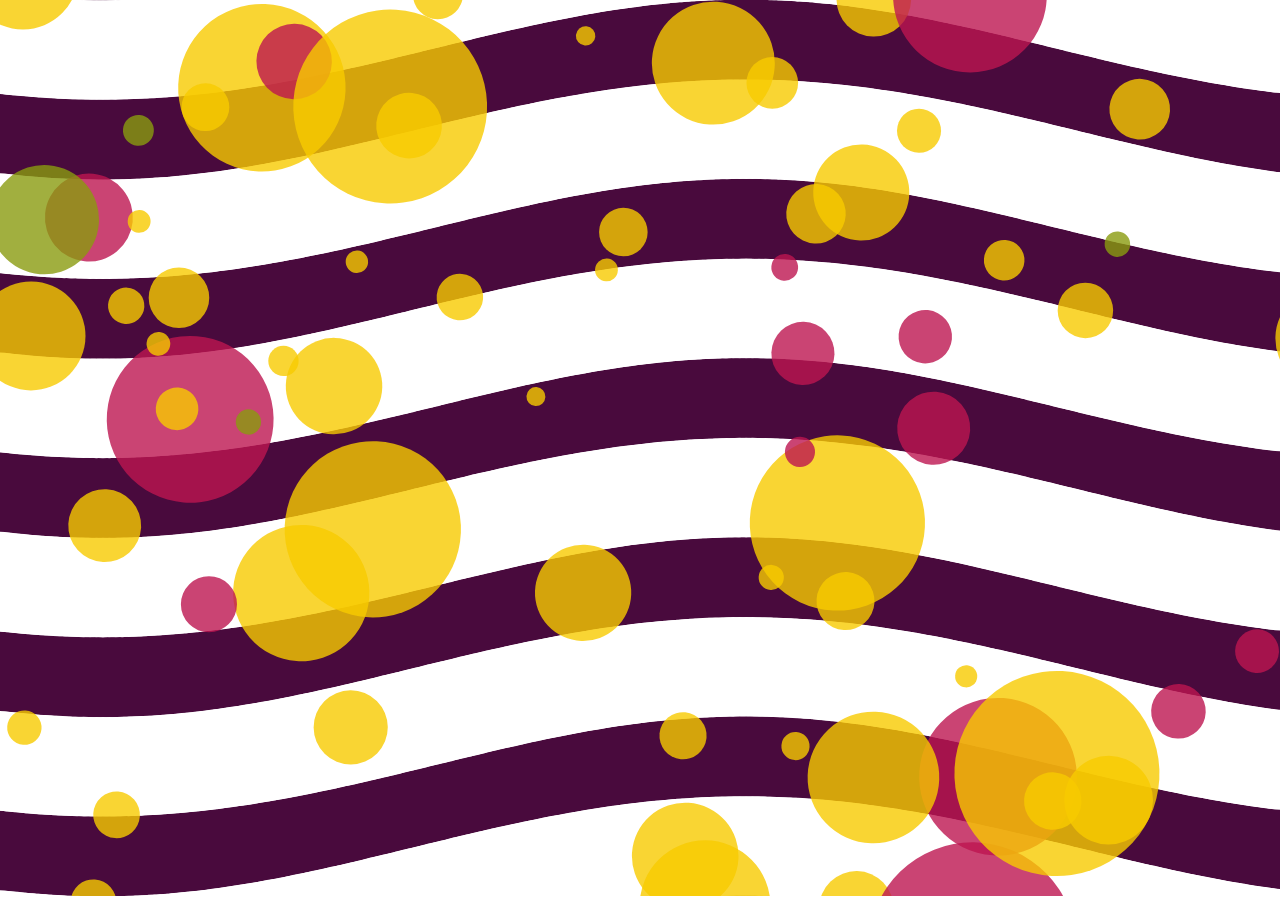
<file: background.html>
<!DOCTYPE html>
<html lang="en">
<head>
<meta charset="utf-8">
<meta http-equiv="X-UA-Compatible" content="IE=edge,chrome=1">
<title>bubbles</title>
<style >
	html,
	body {
		padding: 0;
		margin: 0;
	}
</style>
</head>
<body>
<script src="js/ajaxhelp.js"></script>
<script src="js/background.js"></script>
</body>
</html>
</file>
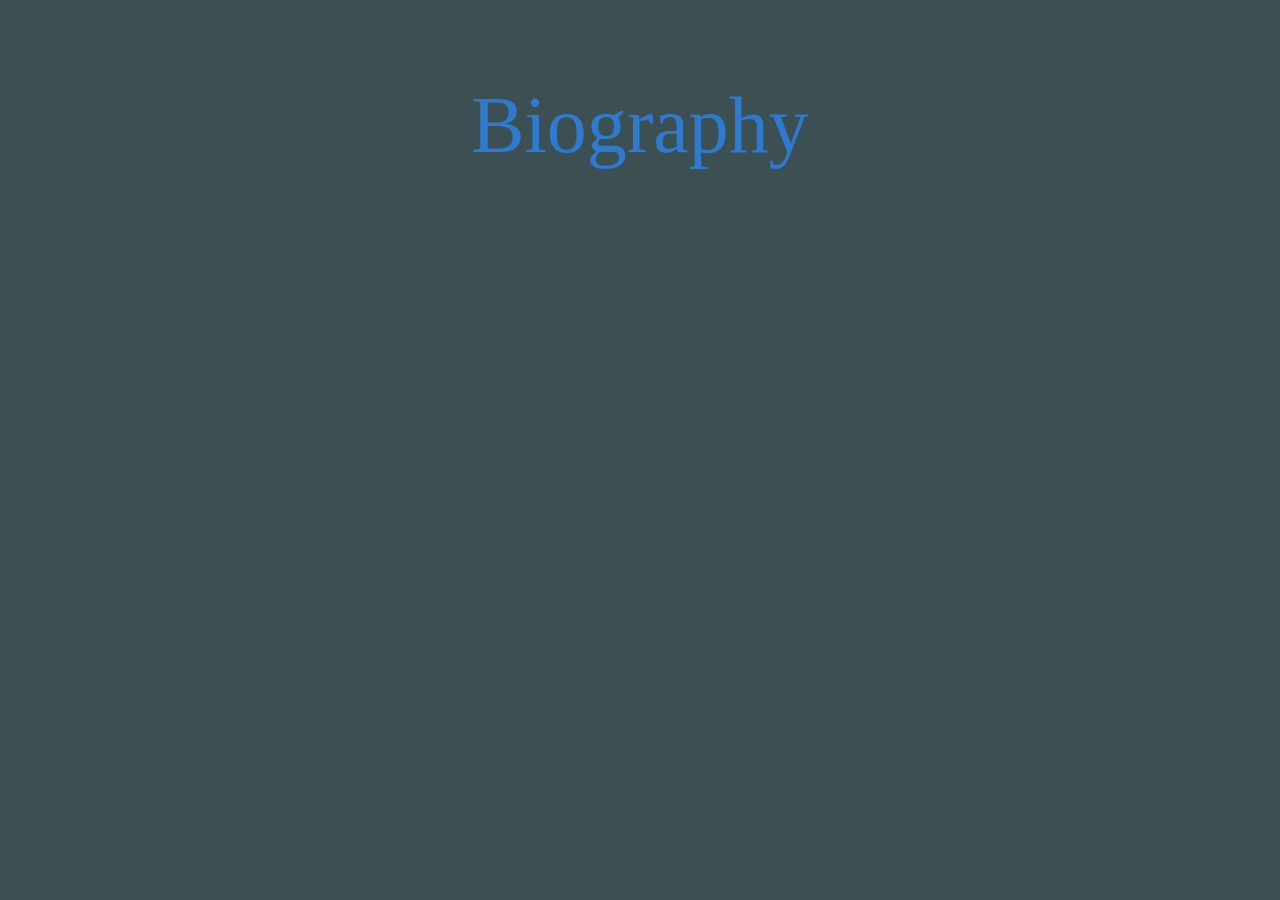
<file: info.html>
<!DOCTYPE html>
<html lang="en">
<head>
    <meta charset="utf-8">
    <meta http-equiv="X-UA-Compatible" content="IE=edge,chrome=1">
    <title>Yoosan | Projects</title>
    <link rel="stylesheet" href="css/index.css">
    <link rel="stylesheet" href="css/grid.css">
</head>

<body>
<div class="info">
    <p> Biography </p>
</div>

</body>
</html>
</file>
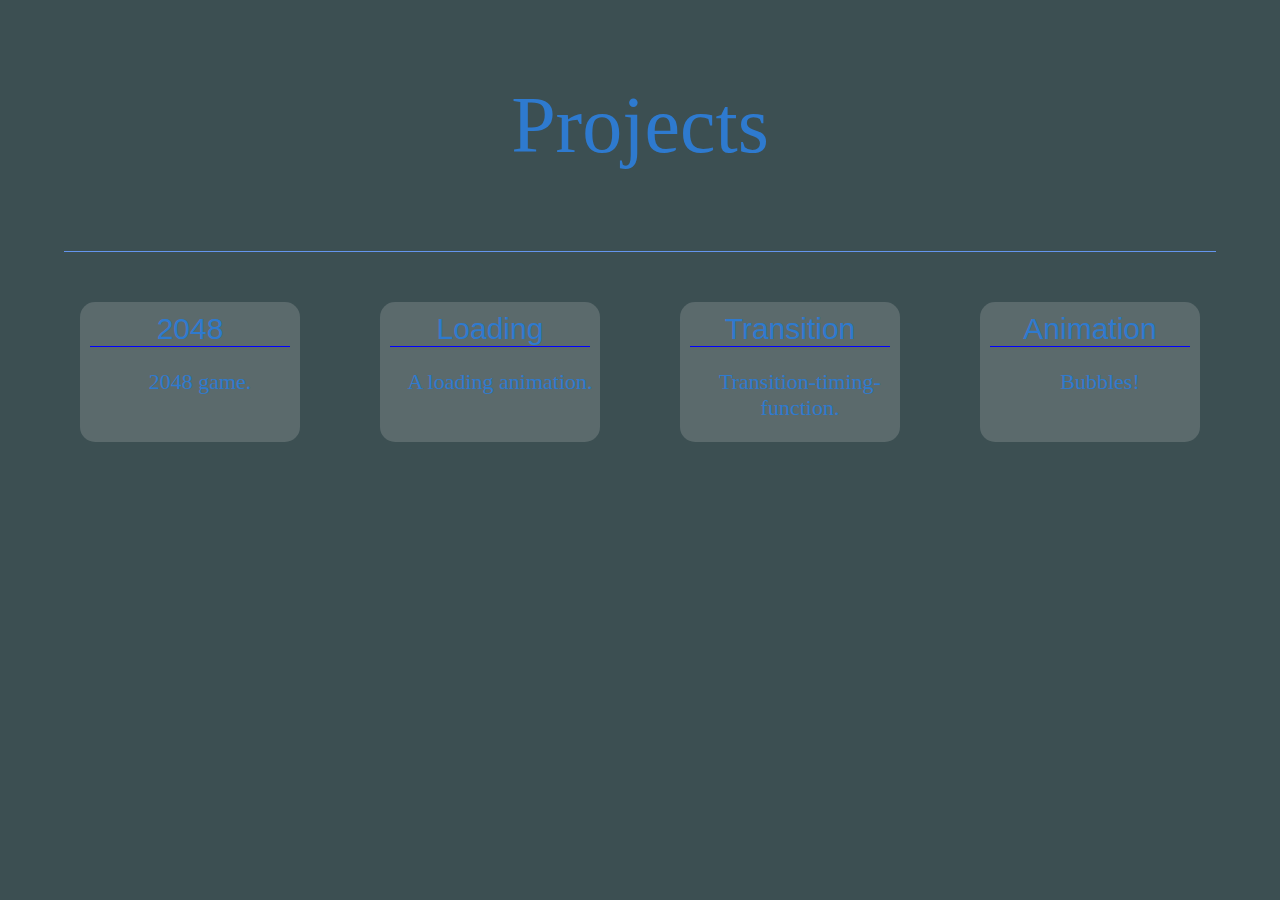
<file: misc.html>
<!DOCTYPE html>
<html lang="en">
<head>
    <meta charset="utf-8">
    <meta http-equiv="X-UA-Compatible" content="IE=edge,chrome=1">
    <title>Yoosan | Projects</title>
    <link rel="stylesheet" href="css/index.css">
    <link rel="stylesheet" href="css/grid.css">
</head>

<body>
<div class="info">
    <p> Projects </p>
</div>
<hr class="divider">
<div class="container-12">
    <div class="grid-3">
        <div class="project" id="2048">
            <div class="title">
                <a href="2048.html"> 2048 </a>
            </div>
            <hr id="boxhr">
            <p id="boxpage">2048 game.</p>
        </div>
    </div>
    <div class="grid-3">
        <div class="project" id="loading">
            <div class="title">
                <a href="demo.html"> Loading </a>
            </div>
            <hr id="boxhr">
            <p id="boxpage">A loading animation.</p>
        </div>
    </div>
    <div class="grid-3">
        <div class="project" id="other">
            <div class="title">
                <a href="transition.html"> Transition</a>
            </div>
            <hr id="boxhr">
            <p id="boxpage">Transition-timing-function.</p>
        </div>
    </div>
    <div class="grid-3">
        <div class="project" id="other">
            <div class="title">
                <a href="background.html"> Animation </a>
            </div>
            <hr id="boxhr">
            <p id="boxpage">Bubbles!</p>
        </div>
    </div>
</div>
</body>
</html>
</file>
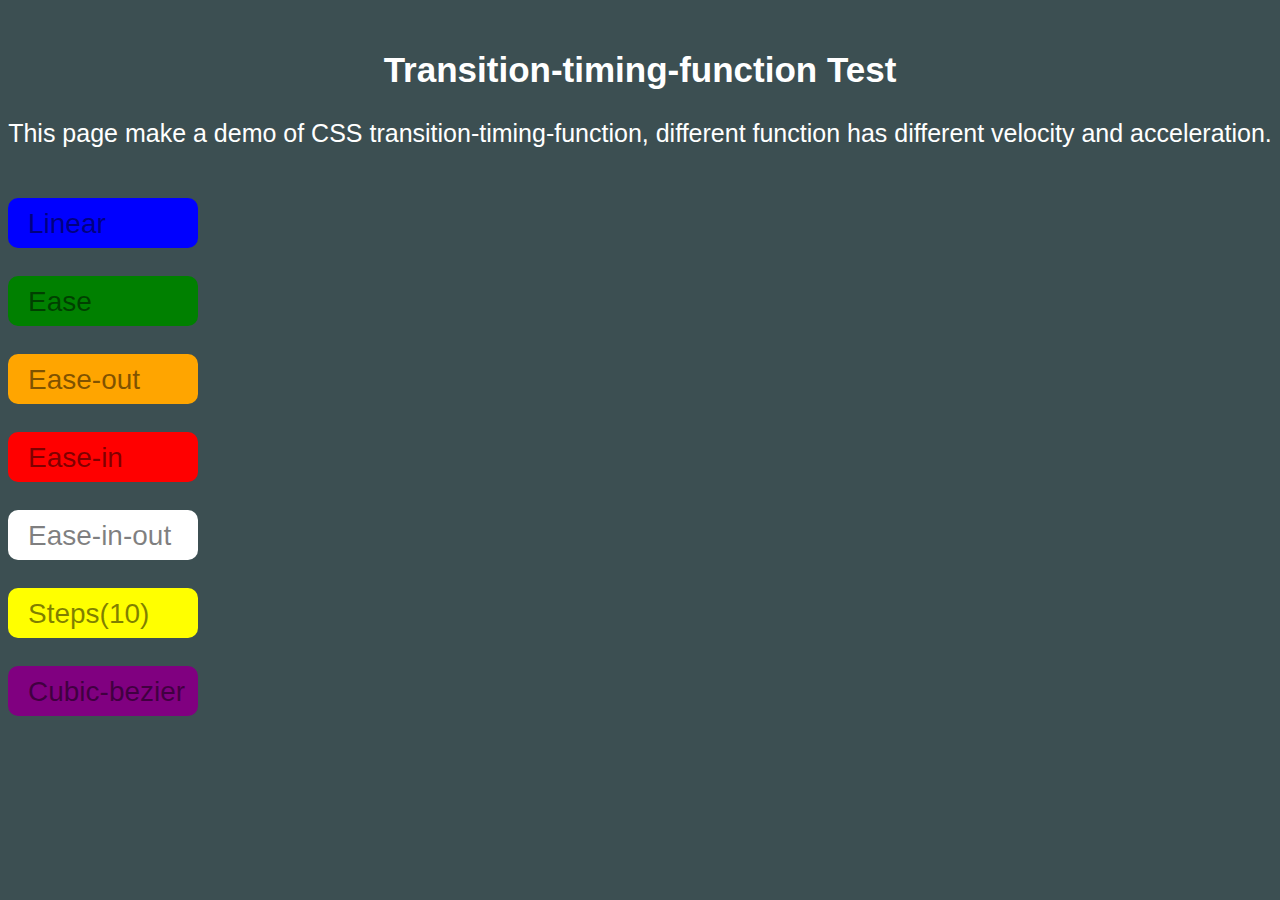
<file: transition.html>
<!--Create by yoosan(Cliviazhou).-->
<!DOCTYPE html>
<html>
<head>
    <meta charset="utf-8">
    <title>Transition-timing-function Demo</title>
    <link rel="stylesheet" href="css/transition.css">
</head>
<body>
<header>
    <h2>Transition-timing-function Test</h2>
    <p>This page make a demo of CSS transition-timing-function, different function has different velocity and
        acceleration.</p>
</header>
<div id="wrapper" tabindex="0">
    <div id="timing1"><p>Linear</p></div>
    <div id="timing2"><p>Ease</p></div>
    <div id="timing3"><p>Ease-out</p></div>
    <div id="timing4"><p>Ease-in</p></div>
    <div id="timing5"><p>Ease-in-out</p></div>
    <div id="timing6"><p>Steps(10)</p></div>
    <div id="timing7"><p>Cubic-bezier</p></div>
</div>
</body>
</html>
</file>
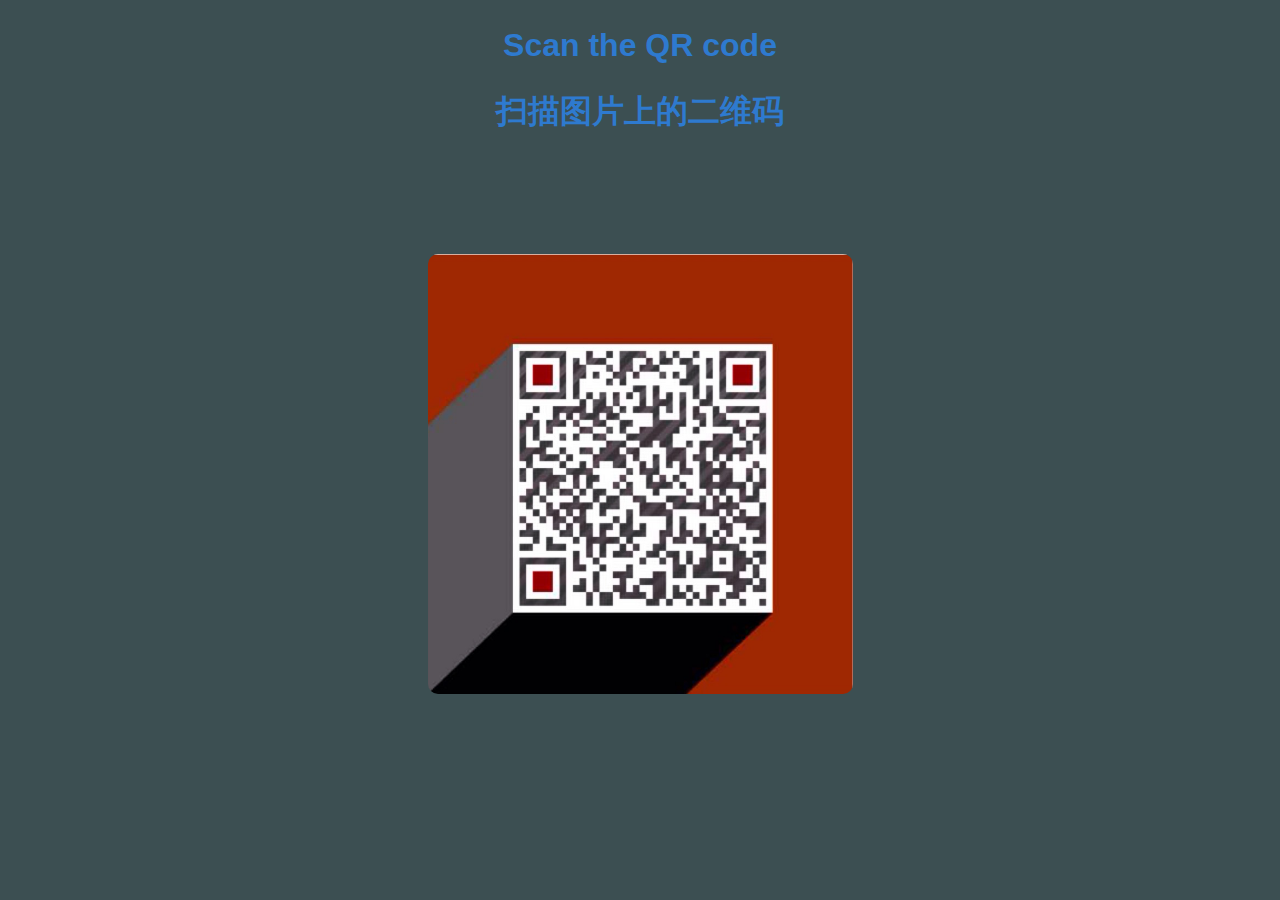
<file: wechat.html>
<!DOCTYPE html>
<html lang="en">
<head>
    <meta charset="utf-8"/>
    <meta name="viewport" content="width=device-width, initial-scale=1.0"/>
    <link rel="stylesheet" href="css/index.css">
    <link rel="stylesheet" href="css/font-awesome.min.css">
    <link rel="stylesheet" href="css/grid.css">
</head>
<body>
<header>
    <h2>Scan the QR code</h2>
    <h2>扫描图片上的二维码</h2>
</header>
<div id="picBox">
    <img src="static/wechatCode.png" alt="Wechat QR Code">
</div>
</body>
</html>
</file>
<file: css/index.css>
body{
  margin: 0;
  background-color: rgba(17, 40, 44, 0.82);
}

a{
  text-decoration: none;
  color: #2e7acf;
}
a:hover{
  color: #fff;
}

header{
  margin-bottom: 120px;
}

ul{
  list-style: none;
  margin: 0;
  padding: 0;
}

nav{
  position: absolute;
  top:30px;
  right: 100px;
  width: 60px;
}

nav ul{
  background-color: rgba(215,215,215,0.2);
  border-radius: 5px;
  display: inline-table;
  position: relative;
}
nav li{
  float: left;
}

nav a{
  color: #6daeb0;
  display: block;
  height: 45px;
  line-height: 45px;
  text-align: center;
  width: 60px;
}
nav a:hover{
  color: #fff;
}
nav ul li ul{
  background-color: #6daeb0;
  margin-top: 20px;
  padding: 5px 0;
  position: absolute;
  display: none;
}
nav ul li ul:focus{
  display: block;
}
nav ul li ul:before{
  background-color: #6daeb0;
  content: "";
  height: 8px;
  left: 50%;
  margin: -4px 0 0 -4px;
  position: absolute;
  top: 0;
  transform: rotate(45deg);
  -webkit-transform: rotate(45deg);
  -ms-transform: rotate(45deg);
  -moz-transform: rotate(45deg);
  width: 8px;
}

nav ul li ul li{
  float: none;
}
nav ul li ul li a{
  color: #fff;
}
nav ul li ul li a:hover{
  background-color: #5d9799;
}

div {
  text-align: center;
}

div p{
  text-decoration: none;
  font-family: verdana;
  font-size: 5em;
  color: #2e7acf;
  z-index: -2px;
}
div p a {
  text-decoration: none;
  color: #2e7acf;
  text-indent: none;
}
hr{
  border: 0px;
  background-color: #6495ed;
  height: 1px;
  margin: 0 5% 0 5%;
}

section #infoSummary{
  display: block;
  margin: 0 auto;
  border: none;
  height: 180px;
  position: relative;
  z-index: 10;
}

section #viewMe{
  border: none;
  height: 180px;
  text-align: center;
  padding-top: 50px;
}

section #viewMe .box{
    width: 120px;
    height: 120px;
    margin: 0 auto;
    line-height: 120px;
    text-align: center;
    color: #2e7acf;
    border: 1px solid #2e7acf;
    -webkit-border-radius: 50%;
    -webkit-background-clip: padding-box;
    -moz-border-radius: 50%;
    -moz-background-clip: padding;
    border-radius: 50%;
    background-clip: padding-box;
    font-size: 32px;
    -webkit-transition: all 250ms ease-in-out;
    -moz-transition: all 250ms ease-in-out;
    -o-transition: all 250ms ease-in-out;
    transition: all 250ms ease-in-out;
    -webkit-transform: rotate(0);
    -moz-transform: rotate(0);
    -o-transform: rotate(0);
    -ms-transform: rotate(0);
    transform: rotate(0);
}
section #viewMe .box:hover{
    background: #2e7acf;
    color: #ffffff;
    -webkit-transform: rotate(360deg);
    -moz-transform: rotate(360deg);
    -o-transform: rotate(360deg);
    -ms-transform: rotate(360deg);
    transform: rotate(360deg);
}
section #viewMe .box a{
  text-decoration: none;
}

.project{
  position: relative;
  margin: 50px auto;
  width: 220px;
  height: 140px;
  background-color: rgba(215,215,215,0.2);
  border-radius: 15px;
}

.project p{
  position: relative;
  text-align: center;
  left: 10px;
  font-family: Verdana;
  font-size: 22px;
  color: #2e7acf;
}

.title{
  padding-top: 10px;
  margin: 0 auto;
  text-align: center;
}
.title a{
  font-size: 30px;
}
#boxhr{
  margin-left: 10px;
  margin-right: 10px;
  border: 0;
  height: 1px;
  background-color: blue; 
}

header h2{
  text-align: center;
  text-decoration: none;
  color: #2e7acf;
  font-size: 32px;
}
#picBox{
  text-align: center;
}
img{
  width: 425px;
  height: 440px;
  border-radius: 10px;
}
</file>
<file: css/grid.css>
/*********************************************************************************************

Project : rwdgrid - responsive grid system for your next project
URI: http://rwdgrid.com/
Version: 1.0
Author: Vineeth G S 
Author URI: http://www.gsvineeth.com
Github URI: https://github.com/gsvineeth/rwdgrid/

**********************************************************************************************

1.  Normalize.css            
2.  Grid 1200px 
3.  Grid 960px
4.  Grid 720px
5.  Grid lt 720px/ Mobile 
6.  Responsive Image


**********************************************************************************************/


/********************************************************************************************* 
1. normalize.css v2.0.1 | MIT License | git.io/normalize
*********************************************************************************************/   

/* ==========================================================================
   HTML5 display definitions
   ========================================================================== */

/**
 * Correct `block` display not defined in IE 8/9.
 */

article,
aside,
details,
figcaption,
figure,
footer,
header,
hgroup,
nav,
section,
summary {
    display: block;
}

/**
 * Correct `inline-block` display not defined in IE 8/9.
 */

audio,
canvas,
video {
    display: inline-block;
}

/**
 * Prevent modern browsers from displaying `audio` without controls.
 * Remove excess height in iOS 5 devices.
 */

audio:not([controls]) {
    display: none;
    height: 0;
}

/**
 * Address styling not present in IE 8/9.
 */

[hidden] {
    display: none;
}

/* ==========================================================================
   Base
   ========================================================================== */

/**
 * 1. Set default font family to sans-serif.
 * 2. Prevent iOS text size adjust after orientation change, without disabling
 *    user zoom.
 */

html {
    font-family: sans-serif; /* 1 */
    -webkit-text-size-adjust: 100%; /* 2 */
    -ms-text-size-adjust: 100%; /* 2 */
}

/**
 * Remove default margin.
 */

body {
    margin: 0;
}

/* ==========================================================================
   Links
   ========================================================================== */

/**
 * Address `outline` inconsistency between Chrome and other browsers.
 */

a:focus {
    outline: thin dotted;
}

/**
 * Improve readability when focused and also mouse hovered in all browsers.
 */

a:active,
a:hover {
    outline: 0;
}

/* ==========================================================================
   Typography
   ========================================================================== */

/**
 * Address variable `h1` font size within `section` and `article` contexts in
 * Firefox 4+, Safari 5, and Chrome.
 */

h1 {
    font-size: 2em;
}

/**
 * Address styling not present in IE 8/9, Safari 5, and Chrome.
 */

abbr[title] {
    border-bottom: 1px dotted;
}

/**
 * Address style set to `bolder` in Firefox 4+, Safari 5, and Chrome.
 */

b,
strong {
    font-weight: bold;
}

/**
 * Address styling not present in Safari 5 and Chrome.
 */

dfn {
    font-style: italic;
}

/**
 * Address styling not present in IE 8/9.
 */

mark {
    background: #ff0;
    color: #000;
}

/**
 * Correct font family set oddly in Safari 5 and Chrome.
 */

code,
kbd,
pre,
samp {
    font-family: monospace, serif;
    font-size: 1em;
}

/**
 * Improve readability of pre-formatted text in all browsers.
 */

pre {
    white-space: pre;
    white-space: pre-wrap;
    word-wrap: break-word;
}

/**
 * Set consistent quote types.
 */

q {
    quotes: "\201C" "\201D" "\2018" "\2019";
}

/**
 * Address inconsistent and variable font size in all browsers.
 */

small {
    font-size: 80%;
}

/**
 * Prevent `sub` and `sup` affecting `line-height` in all browsers.
 */

sub,
sup {
    font-size: 75%;
    line-height: 0;
    position: relative;
    vertical-align: baseline;
}

sup {
    top: -0.5em;
}

sub {
    bottom: -0.25em;
}

/* ==========================================================================
   Embedded content
   ========================================================================== */

/**
 * Remove border when inside `a` element in IE 8/9.
 */

img {
    border: 0;
}

/**
 * Correct overflow displayed oddly in IE 9.
 */

svg:not(:root) {
    overflow: hidden;
}

/* ==========================================================================
   Figures
   ========================================================================== */

/**
 * Address margin not present in IE 8/9 and Safari 5.
 */

figure {
    margin: 0;
}

/* ==========================================================================
   Forms
   ========================================================================== */

/**
 * Define consistent border, margin, and padding.
 */

fieldset {
    border: 1px solid #c0c0c0;
    margin: 0 2px;
    padding: 0.35em 0.625em 0.75em;
}

/**
 * 1. Correct `color` not being inherited in IE 8/9.
 * 2. Remove padding so people aren't caught out if they zero out fieldsets.
 */

legend {
    border: 0; /* 1 */
    padding: 0; /* 2 */
}

/**
 * 1. Correct font family not being inherited in all browsers.
 * 2. Correct font size not being inherited in all browsers.
 * 3. Address margins set differently in Firefox 4+, Safari 5, and Chrome.
 */

button,
input,
select,
textarea {
    font-family: inherit; /* 1 */
    font-size: 100%; /* 2 */
    margin: 0; /* 3 */
}

/**
 * Address Firefox 4+ setting `line-height` on `input` using `!important` in
 * the UA stylesheet.
 */

button,
input {
    line-height: normal;
}

/**
 * 1. Avoid the WebKit bug in Android 4.0.* where (2) destroys native `audio`
 *    and `video` controls.
 * 2. Correct inability to style clickable `input` types in iOS.
 * 3. Improve usability and consistency of cursor style between image-type
 *    `input` and others.
 */

button,
html input[type="button"], /* 1 */
input[type="reset"],
input[type="submit"] {
    -webkit-appearance: button; /* 2 */
    cursor: pointer; /* 3 */
}

/**
 * Re-set default cursor for disabled elements.
 */

button[disabled],
html input[disabled] {
    cursor: default;
}

/**
 * 1. Address box sizing set to `content-box` in IE 8/9.
 * 2. Remove excess padding in IE 8/9.
 */

input[type="checkbox"],
input[type="radio"] {
    box-sizing: border-box; /* 1 */
    padding: 0; /* 2 */
}

/**
 * 1. Address `appearance` set to `searchfield` in Safari 5 and Chrome.
 * 2. Address `box-sizing` set to `border-box` in Safari 5 and Chrome
 *    (include `-moz` to future-proof).
 */

input[type="search"] {
    -webkit-appearance: textfield; /* 1 */
    -moz-box-sizing: content-box;
    -webkit-box-sizing: content-box; /* 2 */
    box-sizing: content-box;
}

/**
 * Remove inner padding and search cancel button in Safari 5 and Chrome
 * on OS X.
 */

input[type="search"]::-webkit-search-cancel-button,
input[type="search"]::-webkit-search-decoration {
    -webkit-appearance: none;
}

/**
 * Remove inner padding and border in Firefox 4+.
 */

button::-moz-focus-inner,
input::-moz-focus-inner {
    border: 0;
    padding: 0;
}

/**
 * 1. Remove default vertical scrollbar in IE 8/9.
 * 2. Improve readability and alignment in all browsers.
 */

textarea {
    overflow: auto; /* 1 */
    vertical-align: top; /* 2 */
}

/* ==========================================================================
   Tables
   ========================================================================== */

/**
 * Remove most spacing between table cells.
 */

table {
    border-collapse: collapse;
    border-spacing: 0;
}

/********************************************************************************************* 

2.  Grid 1200px

*********************************************************************************************/

.container-16, .container-12 {
	margin:0 auto;
	width: 1200px;
}
.grid-1, .grid-2, .grid-3, .grid-4, .grid-5, .grid-6, .grid-7, .grid-8, .grid-9, .grid-10, .grid-11, .grid-12, .grid-13, .grid-14, .grid-15, .grid-16 {
	display:inline;
	float: left;
	margin-left: 10px;
	margin-right: 10px;
}
.alpha {
	margin-left: 0;
}
.omega {
	margin-right: 0;
}
.beta {
	margin-left: 0;
	margin-right: 0;
}
.container-16 .grid-1 {
	width:55px;
}
.container-16 .grid-2 {
	width:130px;
}
.container-16 .grid-3 {
	width:205px;
}
.container-16 .grid-4 {
	width:280px;
}
.container-16 .grid-5 {
	width:355px;
}
.container-16 .grid-6 {
	width:430px;
}
.container-16 .grid-7 {
	width:505px;
}
.container-16 .grid-8 {
	width:580px;
}
.container-16 .grid-9 {
	width:655px;
}
.container-16 .grid-10 {
	width:730px;
}
.container-16 .grid-11 {
	width:805px;
}
.container-16 .grid-12 {
	width:880px;
}
.container-16 .grid-13 {
	width:955px;
}
.container-16 .grid-14 {
	width:1030px;
}
.container-16 .grid-15 {
	width:1105px;
}
.container-16 .grid-16 {
	width:1180px;
}
.container-12 .grid-1 {
	width:80px;
}
.container-12 .grid-2 {
	width:180px;
}
.container-12 .grid-3 {
	width:280px;
}
.container-12 .grid-4 {
	width:380px;
}
.container-12 .grid-5 {
	width:480px;
}
.container-12 .grid-6 {
	width:580px;
}
.container-12 .grid-7 {
	width:680px;
}
.container-12 .grid-8 {
	width:780px;
}
.container-12 .grid-9 {
	width:880px;
}
.container-12 .grid-10 {
	width:980px;
}
.container-12 .grid-11 {
	width:1080px;
}
.container-12 .grid-12 {
	width:1180px;
}

/********************************************************************************************* 

3.  Grid 960px (mediaqueries)

*********************************************************************************************/

@media only screen and (min-width: 960px) and (max-width: 1199px) {
.container-16, .container-12 {
	width: 960px;
}
.container-16 .grid-1 {
	width:40px;
}
.container-16 .grid-2 {
	width:100px;
}
.container-16 .grid-3 {
	width:160px;
}
.container-16 .grid-4 {
	width:220px;
}
.container-16 .grid-5 {
	width:280px;
}
.container-16 .grid-6 {
	width:340px;
}
.container-16 .grid-7 {
	width:400px;
}
.container-16 .grid-8 {
	width:460px;
}
.container-16 .grid-9 {
	width:520px;
}
.container-16 .grid-10 {
	width:580px;
}
.container-16 .grid-11 {
	width:640px;
}
.container-16 .grid-12 {
	width:700px;
}
.container-16 .grid-13 {
	width:760px;
}
.container-16 .grid-14 {
	width:820px;
}
.container-16 .grid-15 {
	width:880px;
}
.container-16 .grid-16 {
	width:940px;
}
.container-12 .grid-1 {
	width:60px;
}
.container-12 .grid-2 {
	width:140px;
}
.container-12 .grid-3 {
	width:220px;
}
.container-12 .grid-4 {
	width:300px;
}
.container-12 .grid-5 {
	width:380px;
}
.container-12 .grid-6 {
	width:460px;
}
.container-12 .grid-7 {
	width:540px;
}
.container-12 .grid-8 {
	width:620px;
}
.container-12 .grid-9 {
	width:700px;
}
.container-12 .grid-10 {
	width:780px;
}
.container-12 .grid-11 {
	width:860px;
}
.container-12 .grid-12 {
	width:940px;
}
}
	
/********************************************************************************************* 

4.  Grid 720px (mediaqueries)

*********************************************************************************************/

@media only screen and (min-width: 720px) and (max-width: 959px) {
.container-16, .container-12 {
	width: 720px;
}
.container-16 .grid-1 {
	width:25px;
}
.container-16 .grid-2 {
	width:70px;
}
.container-16 .grid-3 {
	width:115px;
}
.container-16 .grid-4 {
	width:160px;
}
.container-16 .grid-5 {
	width:205px;
}
.container-16 .grid-6 {
	width:250px;
}
.container-16 .grid-7 {
	width:295px;
}
.container-16 .grid-8 {
	width:340px;
}
.container-16 .grid-9 {
	width:385px;
}
.container-16 .grid-10 {
	width:430px;
}
.container-16 .grid-11 {
	width:475px;
}
.container-16 .grid-12 {
	width:520px;
}
.container-16 .grid-13 {
	width:565px;
}
.container-16 .grid-14 {
	width:610px;
}
.container-16 .grid-15 {
	width:655px;
}
.container-16 .grid-16 {
	width:700px;
}
.container-12 .grid-1 {
	width:40px;
}
.container-12 .grid-2 {
	width:100px;
}
.container-12 .grid-3 {
	width:160px;
}
.container-12 .grid-4 {
	width:220px;
}
.container-12 .grid-5 {
	width:280px;
}
.container-12 .grid-6 {
	width:340px;
}
.container-12 .grid-7 {
	width:400px;
}
.container-12 .grid-8 {
	width:460px;
}
.container-12 .grid-9 {
	width:520px;
}
.container-12 .grid-10 {
	width:580px;
}
.container-12 .grid-11 {
	width:640px;
}
.container-12 .grid-12 {
	width:700px;
}
}
	

/********************************************************************************************* 

5.  Grid lt 720px / Mobile (mediaqueries)

*********************************************************************************************/
	
@media only screen and (max-width: 719px) {
.container-12, .container-16 {
	width: 90%;
}
.grid-1, .grid-2, .grid-3, .grid-4, .grid-5, .grid-6, .grid-7, .grid-8, .grid-9, .grid-10, .grid-11, .grid-12, .grid-13, .grid-14, .grid-15, .grid-16 {
	width:100%;
	margin-left: 0px;
	margin-right: 0px;
}
.alpha {
	margin-left: 0;
}
.omega {
	margin-right: 0;
}
.beta {
	margin-left: 0;
	margin-right: 0;
}
.container-16 .grid-1, .container-16 .grid-2, .container-16 .grid-3, .container-16 .grid-4, .container-16 .grid-5, .container-16 .grid-6, .container-16 .grid-7, .container-16 .grid-8, .container-16 .grid-9, .container-16 .grid-10, .container-16 .grid-11, .container-16 .grid-12, .container-16 .grid-13, .container-16 .grid-14, .container-16 .grid-15, .container-16 .grid-16, .container-12 .grid-1, .container-12 .grid-2, .container-12 .grid-3, .container-12 .grid-4, .container-12 .grid-5, .container-12 .grid-6, .container-12 .grid-7, .container-12 .grid-8, .container-12 .grid-9, .container-12 .grid-10, .container-12 .grid-11, .container-12 .grid-12 {
	width:100%;
}
}


/********************************************************************************************* 

6.  Responsive Image

*********************************************************************************************/


img.scale, img.responsive {
	max-width: 100%;
	height: auto;
}
</file>
<file: css/transition.css>
body{
  background-color:  rgba(17, 40, 44, 0.82);
}

header{
  margin: 30px auto;
  font-family: Arial;
  color: #9400d3;
  text-align: center;
}
header h2{
  padding-top: 20px;
  font-size: 35px;
  color:white;
}
header p{
  padding-bottom: 20px;
  font-size: 25px;
  color:white;
}

div div{
  height:50px;
  width: 15%;
  backrground:linear-gradient(top,rgba(0,0,0,0),rgba(0,0,0,0.4) 70%);
  box-shaow:inset 0 -10px 25px rgba(0,0,0,0.4);
  border-radius:10px;
  transition-property:width;
  transition-duration: 3s;
}
div div p{
  padding-left:20px;
  padding-top: 10px;
  font-family:Arial;
  font-size:28px;
  color:rgba(0,0,0.5,0.5);
  
}
#wrapper:hover div, #wrapper:focus div{
  width:100%;
}
#timing1{
  background-color:blue;
  transition-timing-function:linear;
}
#timing2{
  background-color: green;
  transition-timing-function:ease;
}
#timing3{
  background-color: orange;
  transition-timing-function: ease-out;
}
#timing4{
  background-color: red;
  transition-timing-function: ease-in;
}
#timing5{
  background-color: white;
  transition-timing-function: ease-in-out;
}
#timing6{
  background-color: yellow;
  transition-timing-function: step(10);
}
#timing7{
  background-color: purple;
  transition-timing-function: cubic-bezier(0.25, 0.1, 0.25, 0.5);
}
</file>
